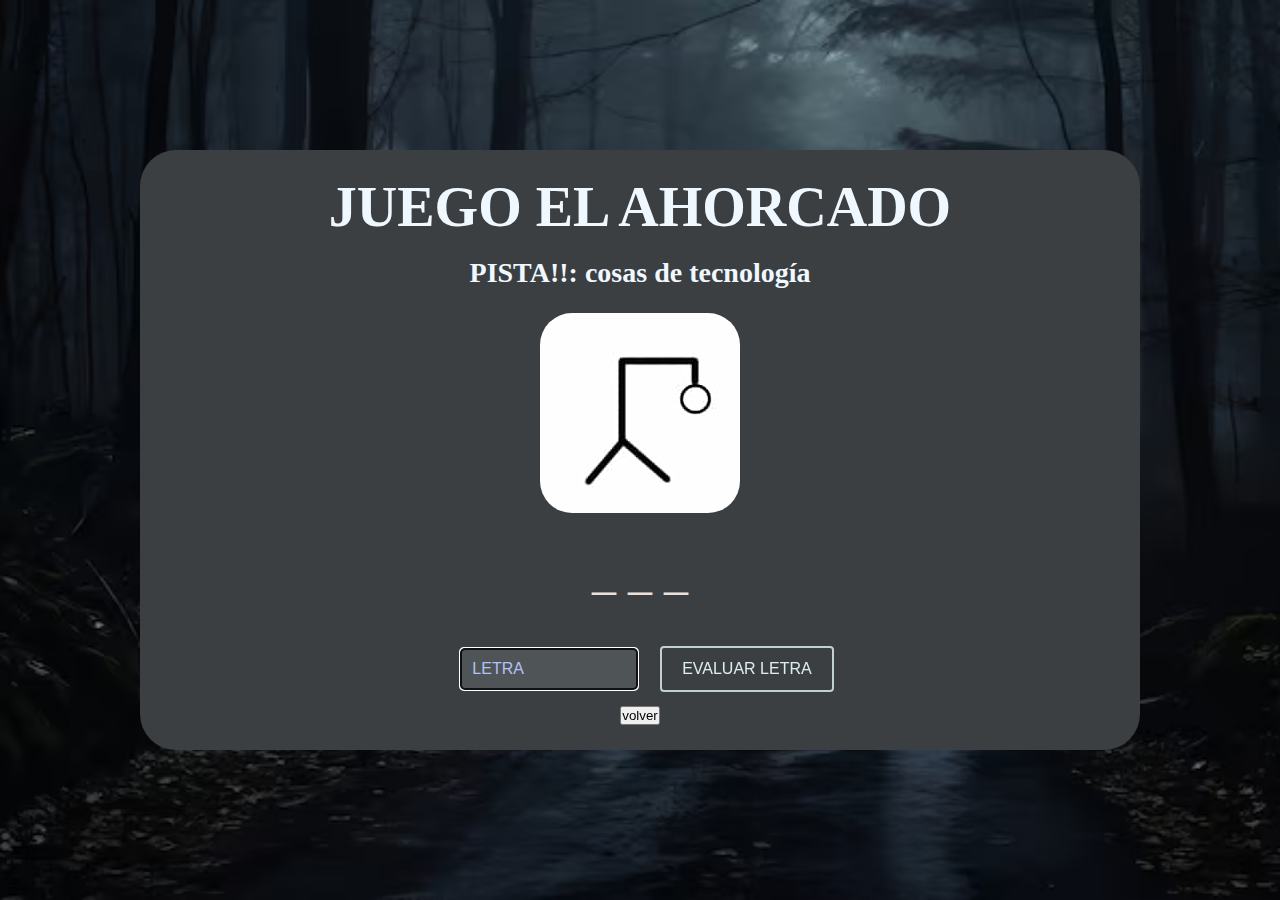
<file: ejercicio 4/INDEX.HTML>
<!DOCTYPE html>
<html lang="es">
  <head>
    <meta charset="UTF-8" />
    <link rel="stylesheet" href="CSS.CSS" />
    <title>JUEGO EL AHORCADO</title>
  </head>
  <body>
    <div id="content-main">
      <h1>JUEGO EL AHORCADO</h1>
      <br>
      <h2>PISTA!!: cosas de tecnología</h2>
      <div id="ahorcado"></div>
      <p id="output"></p>
      <div>
        <input type="text" id="letra" maxlength="1" placeholder="LETRA" autofocus/>
        <button id="calcular" >EVALUAR LETRA</button>
      </div>
      <h1 id="resultado"></h1>
      <button id="reiniciar" style="display: none;">Reiniciar Juego</button>
      <a href="../INDEX.HTML" target="_self"><button>volver</button></a>
    </div>
    <script src="JAVA.JS"></script>
  </body>
</html>
</file>
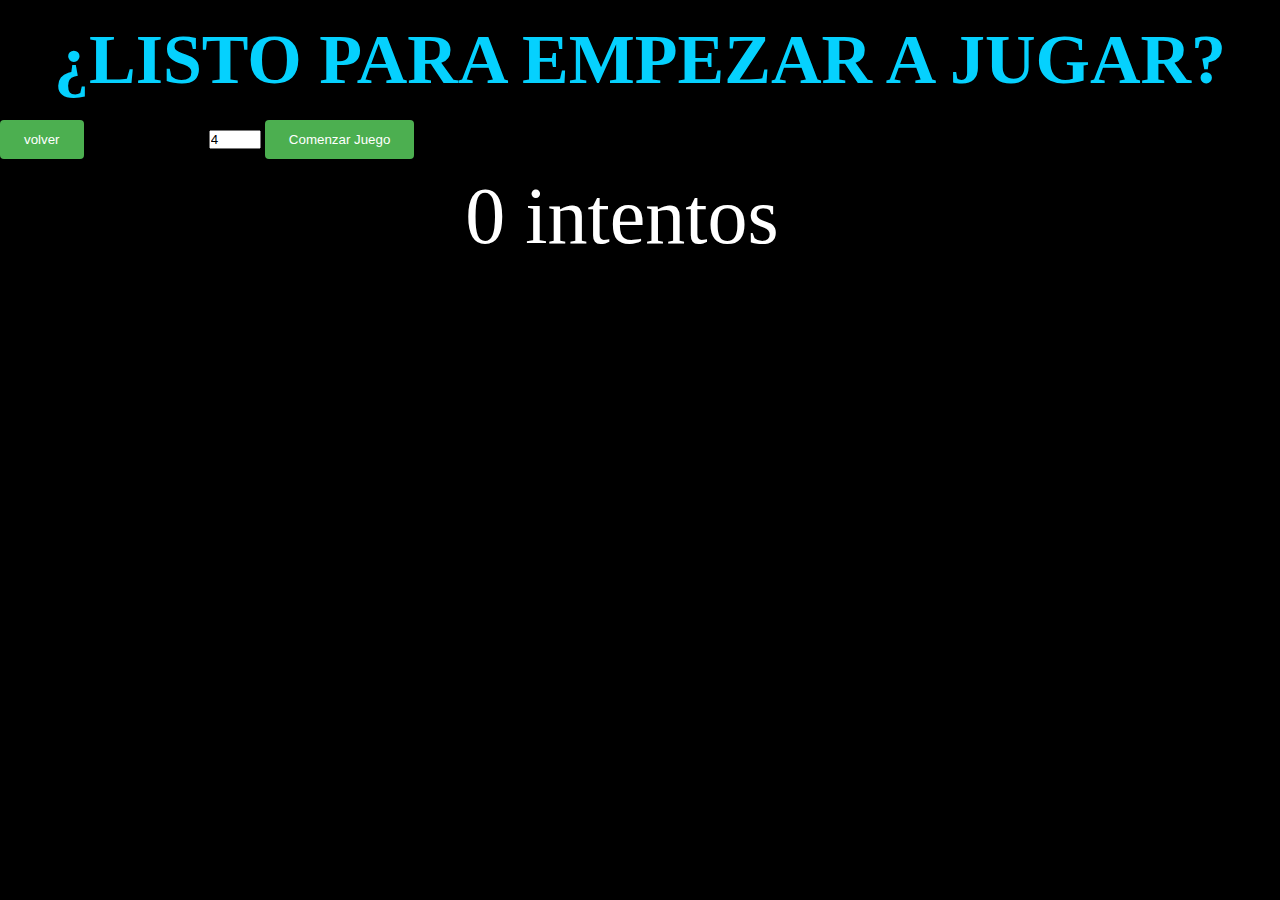
<file: ejercicio2/INDEX.HTML>
<!DOCTYPE html>
<html lang="es">

<head>
   <meta charset="UTF-8">
   <title>Juego de Memoria</title>
   <link rel="stylesheet" href="CSS.CSS">
</head>

<body>
   <h1>¿LISTO PARA EMPEZAR A JUGAR?</h1>
   <a href="../INDEX.HTML" target="_self"><button>volver</button></a>
   <label for="num-cards">Número de cartas:</label>
   <input type="number" id="num-cards" min="2" max="18" value="4" step="2">
   <button onclick="startGame()">Comenzar Juego</button>
   <div id="game-board"></div>
   <div id="stats">0 intentos</div>
   <div id="wrapper">
      <div id="game"></div>
   </div>
   <script src="JAVA.JS"></script>
</body>
</html>
</file>
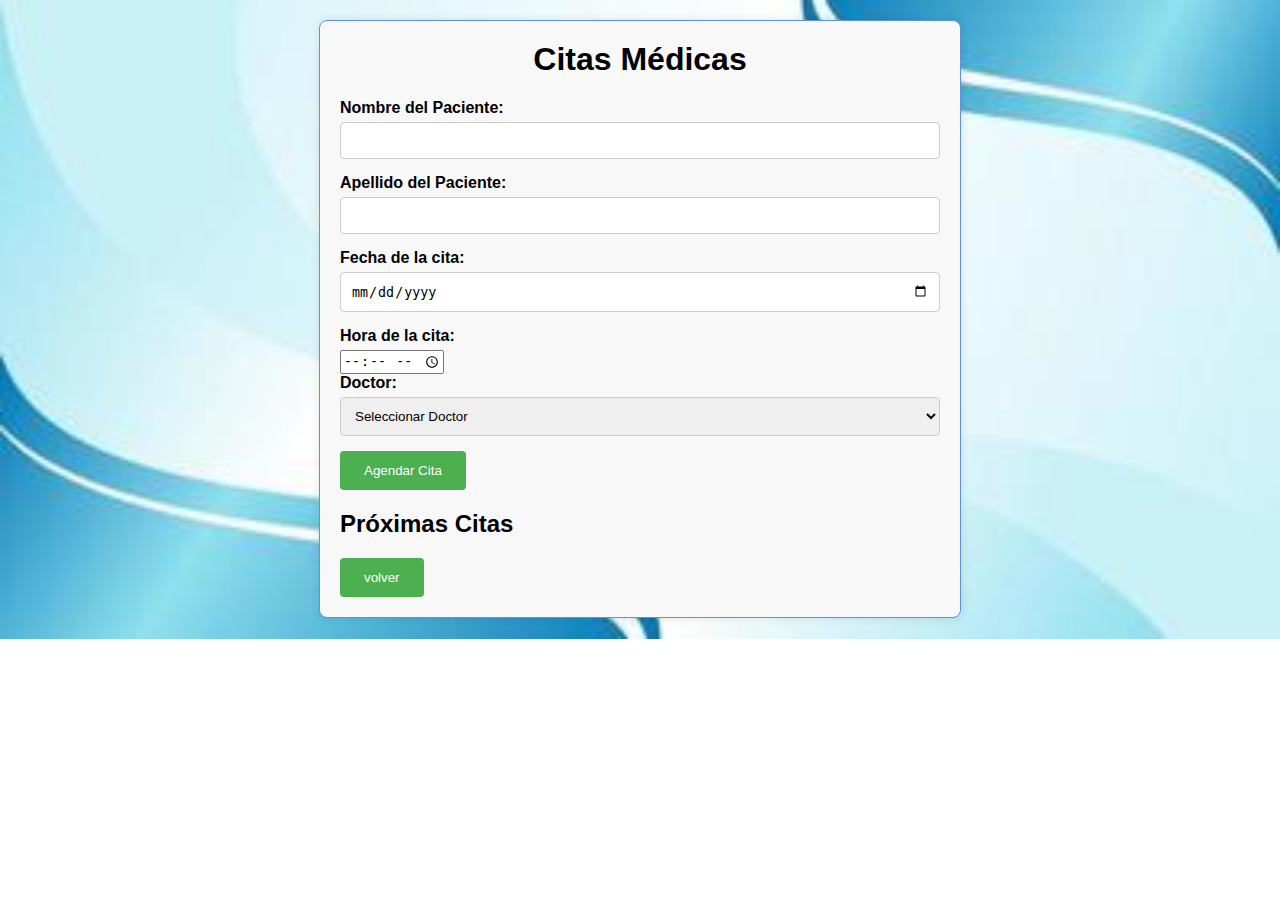
<file: ejercicio 1/ejercicio1.html>
<!DOCTYPE html>
<html lang="en">

<head>
  <meta charset="UTF-8">
  <meta name="viewport" content="width=device-width, initial-scale=1.0">
  <title>Citas Médicas</title>
  <link rel="stylesheet" href="ejercicio1.css">
</head>

<body>
  <div class="container">
    <h1>Citas Médicas</h1>
    <form id="appointmentForm">
      <label for="patientName">Nombre del Paciente:</label>
      <input type="text" id="patientName" required><br>
      <label for="patientApellido">Apellido del Paciente:</label>
      <input type="text" id="patientApellido" required><br>
      <label for="appointmentDate">Fecha de la cita:</label>
      <input type="date" id="appointmentDate" required><br>
      <label for="appointmentTime">Hora de la cita:</label>
      <input type="time" id="appointmentTime" required><br> 
      <label for="doctor">Doctor:</label>
      <select id="doctor" required>
        <option value="">Seleccionar Doctor</option>
        <option value="Dr. García">Dr. García - Odontologia</option>
        <option value="Dr. Martínez">Dr. Martínez - Medicina General</option>
        <option value="Dr. López">Dr. López - Optometria</option>
        <option value="Dr. Ortiz">Dr. Ortiz - Optica</option> 
        <option value="Dra. Correa">Dra. Correa - Pediatria</option> 
      </select><br>
      <button type="submit">Agendar Cita</button>

    </form>
    <div id="appointments">
      <h2>Próximas Citas</h2>
      <ul id="appointmentList"></ul>
    </div>
    <a href="../INDEX.HTML" target="_self"><button>volver</button></a>

  </div>

  <script src="ejercicio1.js"></script>

</body>

</html>
</file>
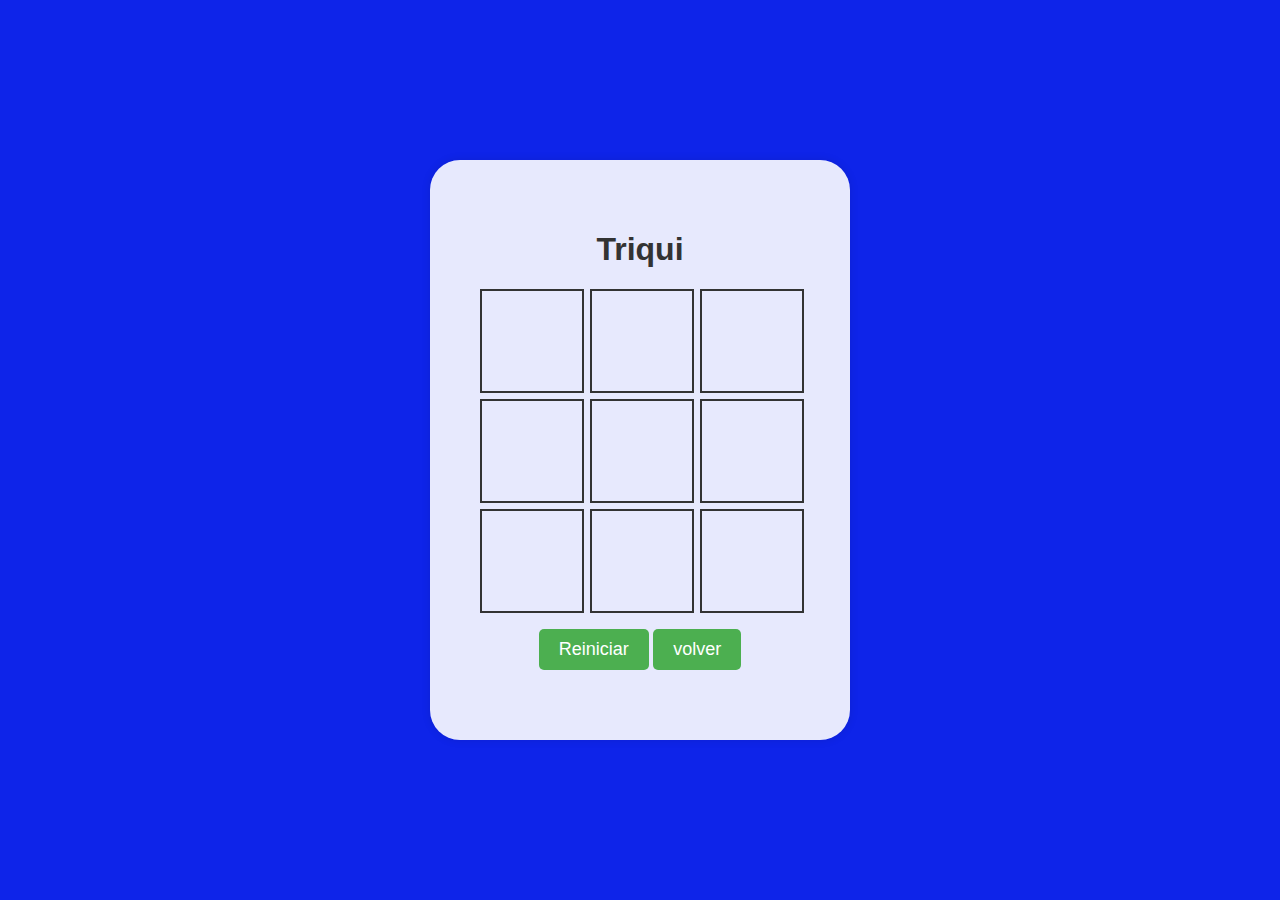
<file: ejercicio 3/ejercicio3.html>
<!DOCTYPE html>
<html lang="en">
<head>
<meta charset="UTF-8">
<meta name="viewport" content="width=device-width, initial-scale=1.0">
<title>Triqui</title>
<link rel="stylesheet" href="ejercicio3.css">
</head>
<body>
<div class="container">
    <h1>Triqui</h1>
    <div id="board" class="board">
        <div class="cell" id="cell-0"></div>
        <div class="cell" id="cell-1"></div>
        <div class="cell" id="cell-2"></div>
        <div class="cell" id="cell-3"></div>
        <div class="cell" id="cell-4"></div>
        <div class="cell" id="cell-5"></div>
        <div class="cell" id="cell-6"></div>
        <div class="cell" id="cell-7"></div>
        <div class="cell" id="cell-8"></div>
    </div>
    <button id="resetButton">Reiniciar</button>
    <a href="../INDEX.HTML" target="_self"><button>volver</button></a>

    <p id="status"></p>
</div>
<script src="ejercicio3.js"></script>
</body>
</html>
</file>
<file: ejercicio 4/CSS.CSS>
*{
    margin: 0;
    padding: 0;
    box-sizing: border-box;
}

body{
    background-image: url("IMAGENES/camino-vacio-atmosfera-oscura_23-2150914150.avif");
    font-family:'Times New Roman', Times, serif;
    display: flex;
    justify-content: center;
    background-size: cover;
    align-items: center;
    height: 100vh;
    
}

h1{
    color: aliceblue;
    font-size: 56px;
}

h2{
    color: aliceblue;
    font-size: 28px;
}

#ahorcado{
    height: 200px;
    width: 200px;
    left: 0;
    background-image: url("IMAGENES/el-ahorcado.jpg");
    border-radius: 32px;
    margin-top: 24px;
    
}

#content-main{
    width: 1000px;
    height: 600px;
    background-color: #3b3f42;
    border-radius: 36px;
    display: flex;
    flex-direction: column;
    justify-content: center;
    align-items: center;
    padding: 20px;
    text-align: center;
}
#resultado{
    position:fixed;
    width: 100%;
    color: aliceblue;
    text-align: center;
    top: 10em;
}   

#output{
    color: rgb(234, 223, 217);
    font-size:3em;
    margin: 2rem;
    
}

#calcular{
    color: #ddecef;
    background:#3b3f42;
    border: 2px solid #c2d0d4;
    border-radius: 4px;
    padding: 12px 20px;
    text-align: center;
    display: inline-block;
    font-size: 16px;
    margin: 4px 2px;
    -webkit-transition-duration: 0.4s;
    transition-duration: 0.4s;
    cursor: pointer;
    text-decoration: none;
}

#calcular:hover {
    background-color: #171415;
    color: white;
}

input[type=text]{
    
    width: 40%; 
    padding: 10px;
    font-size: 16px;
    margin: 16px ;
    box-sizing: border-box;
    border-radius: 4px;
    background-color: #4f5557;
    color: white;
    margin-left: 1em;
    
}
::placeholder{
    color: rgb(179, 193, 245);
}

#calcular:hover, #reiniciar:hover {
    background-color: #171415;
    color: white;
  }
</file>
<file: ejercicio2/CSS.CSS>
*{
   margin: 0;
   padding: 0;
   box-sizing: border-box;
}

h1 {
    text-align: center;
    font-size: 70px;
    margin: 20px;
    color:#05d1fe;
    font-family: 'Times New Roman', Times, serif;
 }
 
 body {
    margin: 23;
    background: black;
    overflow: hidden;
 }

 #stats {
   color: white;
   position: absolute;
   padding: 2px;
   text-align: center;
   width: calc(100% - 36px);
   font-size: 80px;
   margin-top: 10px;
   margin-bottom:5px ;

}
 
 #wrapper {
    height: 280px;
    display: flex;
    flex-direction: column;
    flex-wrap: wrap;
    align-items: center;
    justify-content: space-evenly;
 }
 
 #game {
    height: 100vh;
    max-height: 700px;
    display: flex;
    flex-wrap:wrap;
    align-items: center;
    justify-content: center;
 }
 
 .card {
    width: 100px;
    height: 140px;
    margin: 20px;
    position: relative;
    margin-top: 100px;
    margin-bottom:10px ;
    align-items: center;
    transition: transform 0.5s;
    transform-style: preserve-3d;
 }
 
 .card.active {
    transform: rotateY(180deg);
 }
 
 .card div {
    width: 100%;
    height: 100%;
    border-radius: 1rem;
    display: flex;
    align-items: center;
    justify-content: center;
    position: absolute;
    backface-visibility: hidden;
    pointer-events: none;
 }
 
 .card .face {
    background: #05d1fe;
    transform: rotateY( 180deg );
    color: black;
    font-size: 6rem;
 }
 
 .card .back {
    border: 3px solid #05d1fe;
    background: url(images/pregunta.jpg) center / contain no-repeat;
 }

 button {
   background-color: #4CAF50;
   color: white;
   padding: 12px 24px; 
   border: none;
   border-radius: 4px;
   cursor: pointer;
}
</file>
<file: ejercicio 1/ejercicio1.css>
body {
  font-family: Arial, sans-serif; 
  background-image: url(../RECURSOS/curve-light-blue-background-abstract-free-vector.jpg); 
  background-size: cover; 
  background-repeat: no-repeat; 
  background-position: center; 
  margin: 0;
  padding: 0;
}

.container {
  max-width: 600px;
  margin: 20px auto; 
  padding: 20px;
  border: 1px solid #5f91dd;
  border-radius: 8px;
  background-color: #f8f8f8; 
  box-shadow: 0 0 10px rgba(0, 0, 0, 0.1); 
}

h1 {
  text-align: center;
  margin-top: 0; 
}

form {
  margin-bottom: 20px;
}

label {
  font-weight: bold;
  display: block; 
  margin-bottom: 5px;
}


input[type="text"],
input[type="date"],
select {
  width: 100%;
  padding: 10px; 
  margin-bottom: 15px; 
  border: 1px solid #ccc;
  border-radius: 4px;
  box-sizing: border-box;
}

button {
  background-color: #4CAF50;
  color: white;
  padding: 12px 24px; 
  border: none;
  border-radius: 4px;
  cursor: pointer;
  display: inline-block; 
}

button:hover {
  background-color: #45a049;
}

#appointmentList li {
  background-color: #fff;
  padding: 15px;
  border-radius: 8px;
  margin-bottom: 15px; 
  box-shadow: 0 2px 4px rgba(0, 0, 0, 0.1);
}

#appointmentList li:hover {
  background-color: #f0f0f0;
}
</file>
<file: ejercicio 3/ejercicio3.css>
body {
    font-family: Arial, sans-serif;
    background-color: #0e24e9;
    margin: 0;
    padding: 0;
    display: flex;
    justify-content: center;
    align-items: center;
    height: 100vh;
}

.container {
    text-align: center;
    background-color: rgba(255, 255, 255, 0.9);
    padding: 50px;
    border-radius: 30px;
    box-shadow: 0 0 10px rgba(0, 0, 0, 0.1);
}

h1 {
    color: #333;
}

.board {
    display: grid;
    grid-template-columns: repeat(3, 100px);
    grid-template-rows: repeat(3, 100px);
    gap: 10px;
    margin-bottom: 20px;
}

.cell {
    width: 100px;
    height: 100px;
    border: 2px solid #333;
    display: flex;
    justify-content: center;
    align-items: center;
    font-size: 36px;
    cursor: pointer;
    transition: background-color 0.3s ease;
}

.cell:hover {
    background-color: #ddd;
}

button {
    font-size: 18px;
    padding: 10px 20px;
    cursor: pointer;
    background-color: #4CAF50;
    color: white;
    border: none;
    border-radius: 5px;
    transition: background-color 0.3s ease;
}

button:hover {
    background-color: #45a049;
}

#status {
    font-weight: bold;
    font-size: 20px;
    margin-bottom: 20px;
}
</file>
